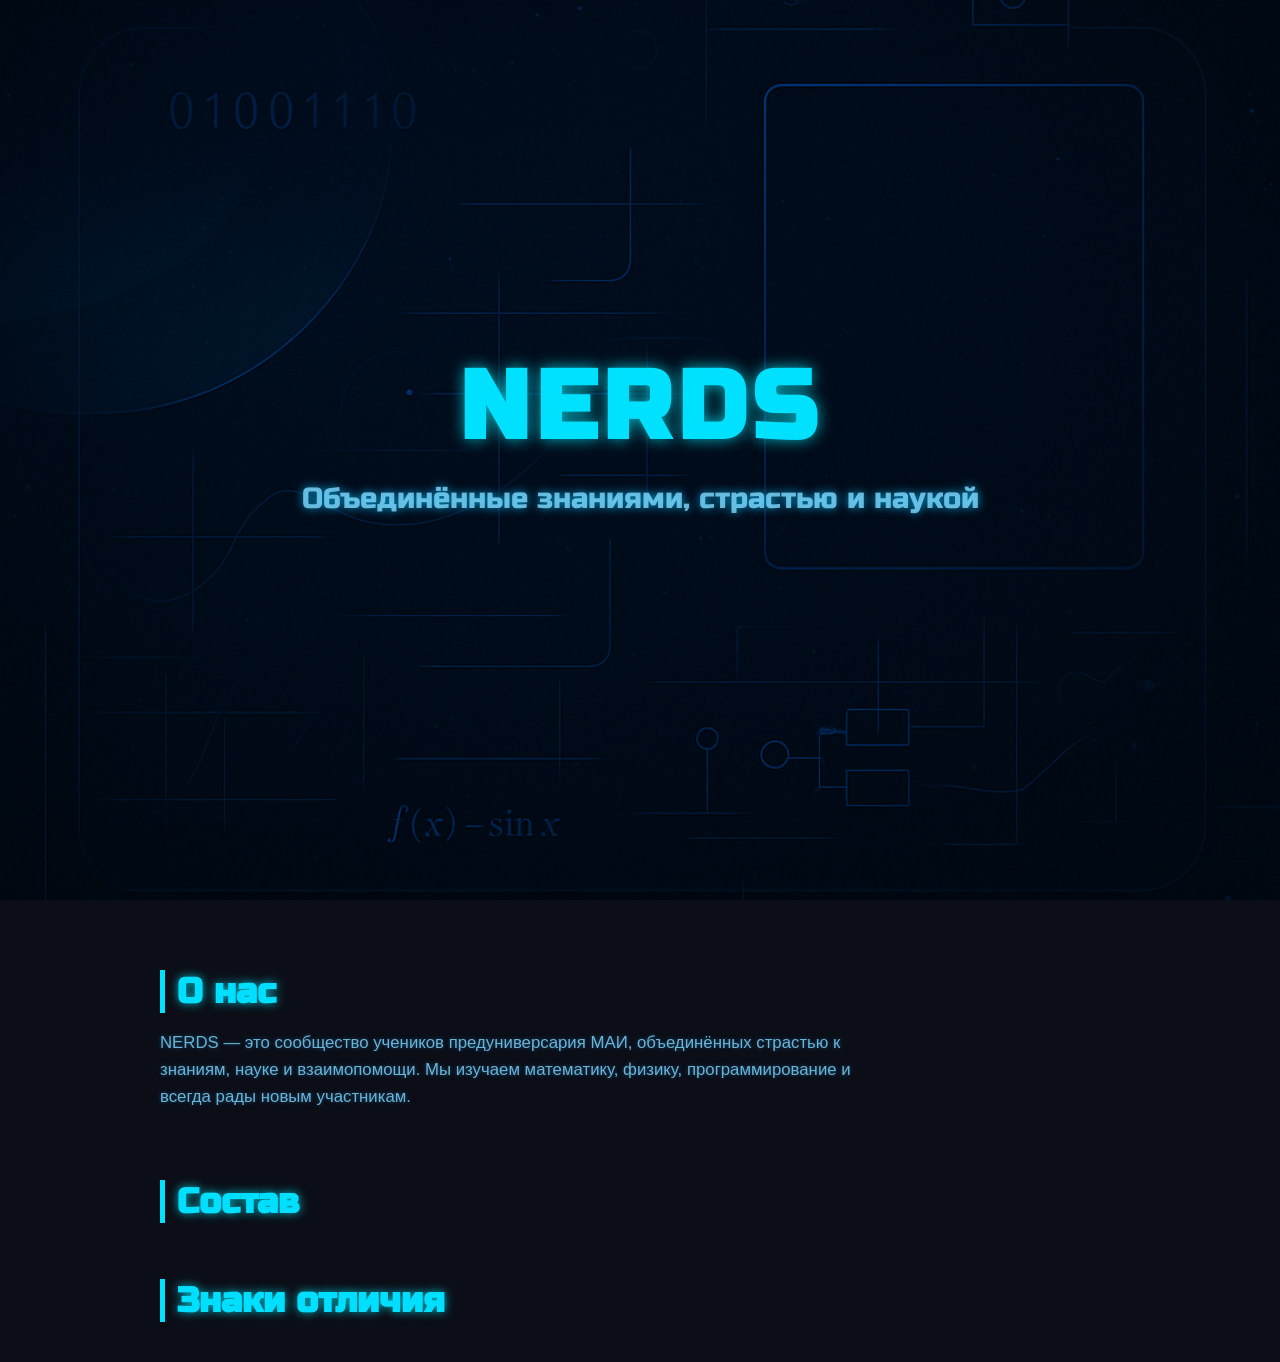
<file: frontend/index.html>
<!DOCTYPE html>
<html lang="ru">
  <head>
    <!-- Yandex.Metrika counter -->
    <script type="text/javascript" >
      (function(m,e,t,r,i,k,a){m[i]=m[i]||function(){(m[i].a=m[i].a||[]).push(arguments)};
      m[i].l=1*new Date();
      for (var j = 0; j < document.scripts.length; j++) {if (document.scripts[j].src === r) { return; }}
      k=e.createElement(t),a=e.getElementsByTagName(t)[0],k.async=1,k.src=r,a.parentNode.insertBefore(k,a)})
      (window, document, "script", "https://mc.yandex.ru/metrika/tag.js", "ym");

      ym(102689589, "init", {
            clickmap:true,
            trackLinks:true,
            accurateTrackBounce:true
      });
    </script>
    <noscript><div><img src="https://mc.yandex.ru/watch/102689589" style="position:absolute; left:-9999px;" alt="" /></div></noscript>
    <!-- /Yandex.Metrika counter -->
    <meta charset="UTF-8" />
    <meta name="viewport" content="width=device-width, initial-scale=1" />
    <title>NERDS — Объединённые знаниями</title>
    <link
      href="https://cdnjs.cloudflare.com/ajax/libs/font-awesome/6.5.0/css/all.min.css"
      rel="stylesheet" />
    <link rel="stylesheet" href="index.css">
  </head>
  <body>
    <header>
      <div class="header-container">
        <div class="logo">
          <h1>NERDS</h1>
          <span class="tagline">Объединённые знаниями</span>
        </div>
        <button class="menu-toggle" aria-label="Открыть меню">
          <i class="fas fa-bars"></i>
          <i class="fas fa-times" style="display: none"></i>
        </button>
        <nav>
          <a href="#about">О нас</a>
          <a href="#team">Участники</a>
          <a href="#awards">Знаки отличия</a>
        </nav>
      </div>
    </header>

    <!-- Новый большой блок после header -->
    <section class="hero">
      <div class="hero-content">
        <h1>NERDS</h1>
        <p>Объединённые знаниями, страстью и наукой</p>
      </div>
    </section>
    <button id="scrollTopBtn" title="Наверх">
      <i class="fas fa-chevron-up"></i>
    </button>

    <section id="about" class="container">
      <h2>О нас</h2>
      <p>
        NERDS — это сообщество учеников предуниверсария МАИ,
        объединённых страстью к знаниям,
        науке и взаимопомощи. Мы изучаем математику, физику, программирование и
        всегда рады новым участникам.
      </p>
    </section>

    <section id="team" class="container">
      <h2 style="width: 100%">Состав</h2>

    </section>

    <section id="awards" class="container">
      <h2 style="width: 100%">Знаки отличия</h2>
    </section>
  </body>
</html>

<script src="main.js"></script>
</file>
<file: frontend/index.css>
@import url('https://fonts.googleapis.com/css2?family=Orbitron:wght@500&family=Russo+One&display=swap');

/* ====== Reset & Base ====== */
* {
  box-sizing: border-box;
}

body {
  margin: 0;
  background-color: #0b0e17;
  font-family: 'Segoe UI', Tahoma, Geneva, Verdana, sans-serif;
  color: #4bc0ff;
  -webkit-font-smoothing: antialiased;
  -moz-osx-font-smoothing: grayscale;
}

html {
  scroll-behavior: smooth;
  scroll-padding-top: 100px;
}

/* ====== Header ====== */
header {
  background: linear-gradient(135deg, #0b0e17, #131825);
  padding: 0;
  box-shadow: 0 0 15px #00e0ff88;
  position: fixed;
  top: -100px;
  left: 0;
  right: 0;
  z-index: 1000;
  transition: top 0.4s ease;
}

header.visible {
  top: 0;
  padding: 20px 40px;

}

.header-container {
  max-width: 1200px;
  margin: 0 auto;
  display: flex;
  justify-content: space-between;
  align-items: center;
  flex-wrap: wrap;
}

.logo {
  display: flex;
  flex-direction: column;
  align-items: flex-start;
}

.logo h1 {
  font-family: 'Russo One', sans-serif;
  font-size: 2.8rem;
  color: #00e0ff;
  margin: 0;
  letter-spacing: 3px;
  text-shadow: 0 0 10px #00e0ffcc, 0 0 25px #00f0ffbb;
}

.tagline {
  font-size: 0.9rem;
  color: #7fd9ffaa;
  letter-spacing: 1px;
  margin-top: 4px;
}

/* ====== Navigation ====== */
nav {
  display: flex;
  gap: 30px;
  align-items: center;
}

nav a {
  font-family: 'Orbitron', monospace;
  color: #4bc0ff;
  font-weight: 600;
  font-size: 1.1rem;
  padding: 8px 14px;
  border-radius: 8px;
  text-decoration: none;
  /* box-shadow: 0 0 10px #4bc0ff88; */
  transition: all 0.3s ease;
  text-shadow: 0 0 4px #4bc0ffbb;
}

nav a:hover,
nav a:active,
nav a:focus {
  color: #00f0ff;
  background-color: #131825;
  box-shadow: 0 0 20px #00f0ffdd;
  transform: scale(1.1);
}

/* ====== Burger menu ====== */
.menu-toggle {
  display: none;
  background: none;
  border: none;
  color: #00e0ff;
  font-size: 1.8rem;
  cursor: pointer;
}

/* ====== Hero Section ====== */
.hero {
  height: 100vh;
  background: url('static/bg.png') no-repeat center center/cover;
  display: flex;
  justify-content: center;
  align-items: center;
  text-align: center;
  color: #00e0ff;
  text-shadow: 0 0 15px #00f0ffbb;
  font-family: 'Russo One', sans-serif;
}

.hero-content h1 {
  font-size: 6rem;
  margin: 0;
  letter-spacing: 6px;
}

.hero-content p {
  font-size: 1.8rem;
  margin-top: 10px;
  color: #7fd9ffcc;
  text-shadow: 0 0 10px #00bfffcc;
}

/* ====== Main Container ====== */
.container {
  max-width: 1000px;
  margin: 40px auto;
  padding: 0 20px;
}

section h2 {
  font-family: 'Russo One', sans-serif;
  font-size: 2.2rem;
  margin-bottom: 16px;
  text-shadow: 0 0 10px #00f0ffbb;
  color: #00dfff;
  border-left: 5px solid #00e0ff;
  padding-left: 12px;
}

section p {
  font-size: 1.05rem;
  line-height: 1.6;
  max-width: 720px;
  color: #7fd9ffcc;
  text-shadow: 0 0 4px #3eaaff66;
}

#about{
  padding-top: 1px;
}

/* ====== Members Grid ====== */
#team {
  display: grid;
  grid-template-columns: repeat(auto-fill, minmax(220px, 1fr));
  gap: 25px;
  margin-top: 20px;

  h2 {
    grid-column: 1 / -1;
  }
}

/* #team {
  display: flex;
  flex-direction: row;
  align-items: center;
  justify-content: center;
  flex-wrap: wrap;
} */

.member-card {
  border-radius: 8px;
  padding: 12px;
  box-shadow: 0 2px 6px rgba(0, 0, 0, 0.1);
  text-align: center;
  width: 220px;
  margin: 10px;
  display: flex;
  flex-direction: column;
  align-items: center;
  flex-grow: 1;
  margin: 20px;
}

.member-card:hover,
.member-card:focus,
.member-card:active {
  cursor: pointer;
  transform: translateY(-6px);
  box-shadow: 0 0 30px #00ffffcc;
}

.member-card img {
  width: 140px;
  height: 140px;
  object-fit: cover;
  border-radius: 16px;
  border: 3px solid #00e0ff;
  box-shadow: 0 0 18px #00e0ffaa;
  margin-bottom: 12px;
}

.member-card h3 {
  font-family: 'Russo One', sans-serif;
  font-size: 1.3rem;
  color: #00e0ff;
  margin-bottom: 6px;
  font-weight: 500;
  text-shadow: 0 0 4px #00f0ffbb;
}

.member-card p {
  font-family: 'Orbitron', monospace;
  font-size: 1rem;
  color: #7fd9ffcc;
  margin: 0 0 10px;
}

.member-card a {
  display: inline-block;
  padding: 6px 14px;
  background: linear-gradient(90deg, #00e0ff, #0078b3);
  border-radius: 5px;
  color: #0b0e17;
  font-weight: 700;
  font-family: 'Russo One', sans-serif;
  text-decoration: none;
  box-shadow: 0 0 12px #00e0ffbb;
  transition: background 0.3s ease;

}

.member-card a:hover,
.member-card a:active,
.member-card a:focus {
  background: linear-gradient(90deg, #0078b3, #00e0ff);
  box-shadow: 0 0 18px #00f0ffdd;
}

/* ====== Awards ====== */
.award {
  background-color: #131825;
  border: 1px solid #1a1f2e;
  border-radius: 14px;
  padding: 18px 20px;
  margin-bottom: 22px;
  box-shadow: 0 0 15px #0099ff44;
  transition: box-shadow 0.4s ease;
}

.award:active,
.award:focus,
.award:hover {
  box-shadow: 0 0 30px #00bfffcc;
  transform: translateY(-4px);
}

.award h3 {
  font-family: 'Russo One', sans-serif;
  font-size: 1.6rem;
  margin-bottom: 8px;
  color: #00e0ff;
  display: flex;
  align-items: center;
  gap: 10px;
  text-shadow: 0 0 8px #00f0ffbb;
}

/* .award h3::before {
  content: '🏅';
  font-size: 1.6rem;
  filter: drop-shadow(0 0 2px #00e0ff);
} */

.award p {  
  color: #7fd9ffcc;
  font-size: 1rem;
  line-height: 1.5;
  text-shadow: 0 0 6px #3eaaff66;
}

/* ====== Scroll Top Button ====== */
#scrollTopBtn {
  position: fixed;
  bottom: 40px;
  right: 40px;
  background: linear-gradient(135deg, #00e0ff, #0078b3);
  border: none;
  border-radius: 5px;
  padding: 14px 14px;
  box-shadow: 0 0 12px #00e0ffbb;
  cursor: pointer;
  color: #0b0e17;
  font-size: 1rem;
  display: none;
  z-index: 1100;
  transition: background 0.3s ease, box-shadow 0.3s ease;
  /* height: calc(1rem); */
  i {
    font-size: 1rem;
  }
}

#scrollTopBtn:active,
#scrollTopBtn:focus,
#scrollTopBtn:hover {
  background: linear-gradient(135deg, #0078b3, #00e0ff);
  box-shadow: 0 0 20px #00f0ffdd;
}

.level-indicator {
  width: 100%;
  margin: auto 0 16px 0;
  /* сверху 12px, снизу 16px */
}

.level-label {
  font-weight: 600;
  font-size: 2.8rem;
  font-family: 'Segoe UI', Tahoma, Geneva, Verdana, sans-serif;
  color: #7fd9ffcc;
  text-shadow: 0 0 10px #00ffff;
  font-size: 1rem;
  margin-bottom: 6px;
  display: flex;
  justify-content: center;
  align-items: center;
  gap: 6px;
  /* color: #2c3e50; */

}

.level-label i {
  color: #00ffff;
  /* синий акцент */
  font-size: 1rem;
}

.level-bar {
  box-shadow: 0 0 30px #00e1ff80;
  width: 100%;
  height: 10px;
  background: #00445544;
  /* светло-синий фон */
  border-radius: 5px;
  border: 1px solid #00f0ff44;
  overflow: hidden;
  /* box-shadow: inset 0 1px 3px rgba(0,0,0,0.1); */
}

.level-fill {
  height: 100%;
  background: linear-gradient(90deg, #00f0ff, #4bc0ff);
  border-radius: 5px 0 0 5px;
  transition: width 0.3s ease;
}

/* ====== Responsive Design ====== */
@media (max-width: 992px) {
  .hero-content h1 {
    font-size: 4.5rem;
  }

  .hero-content p {
    font-size: 1.5rem;
  }
}

@media (max-width: 768px) {
  .menu-toggle {
    display: block;
  }

  nav {
    display: none;
    flex-direction: column;
    width: 100%;
    margin-top: 15px;
  }

  nav.active {
    display: flex;
  }

  .members {
    grid-template-columns: 1fr;
  }
}

@media (max-width: 480px) {
  .logo h1 {
    font-size: 2rem;
  }

  .hero-content h1 {
    font-size: 3.5rem;
  }

  .hero-content p {
    font-size: 1.2rem;
  }

  #scrollTopBtn {
    padding: 10px 14px;
    font-size: 1.2rem;
    bottom: 20px;
    right: 20px;
  }

  .members {
    grid-template-columns: 1fr;
  }

  .member-card {
    margin: auto
  }
}

@media (max-width: 299px) {
  .logo h1 {
    font-size: 1.6rem;
  }

  .hero-content h1 {
    font-size: 2.8rem;
  }

  .hero-content p {
    font-size: 1rem;
  }

  #scrollTopBtn {
    padding: 8px 10px;
    font-size: 1rem;
    bottom: 12px;
    right: 12px;
  }
}
</file>
